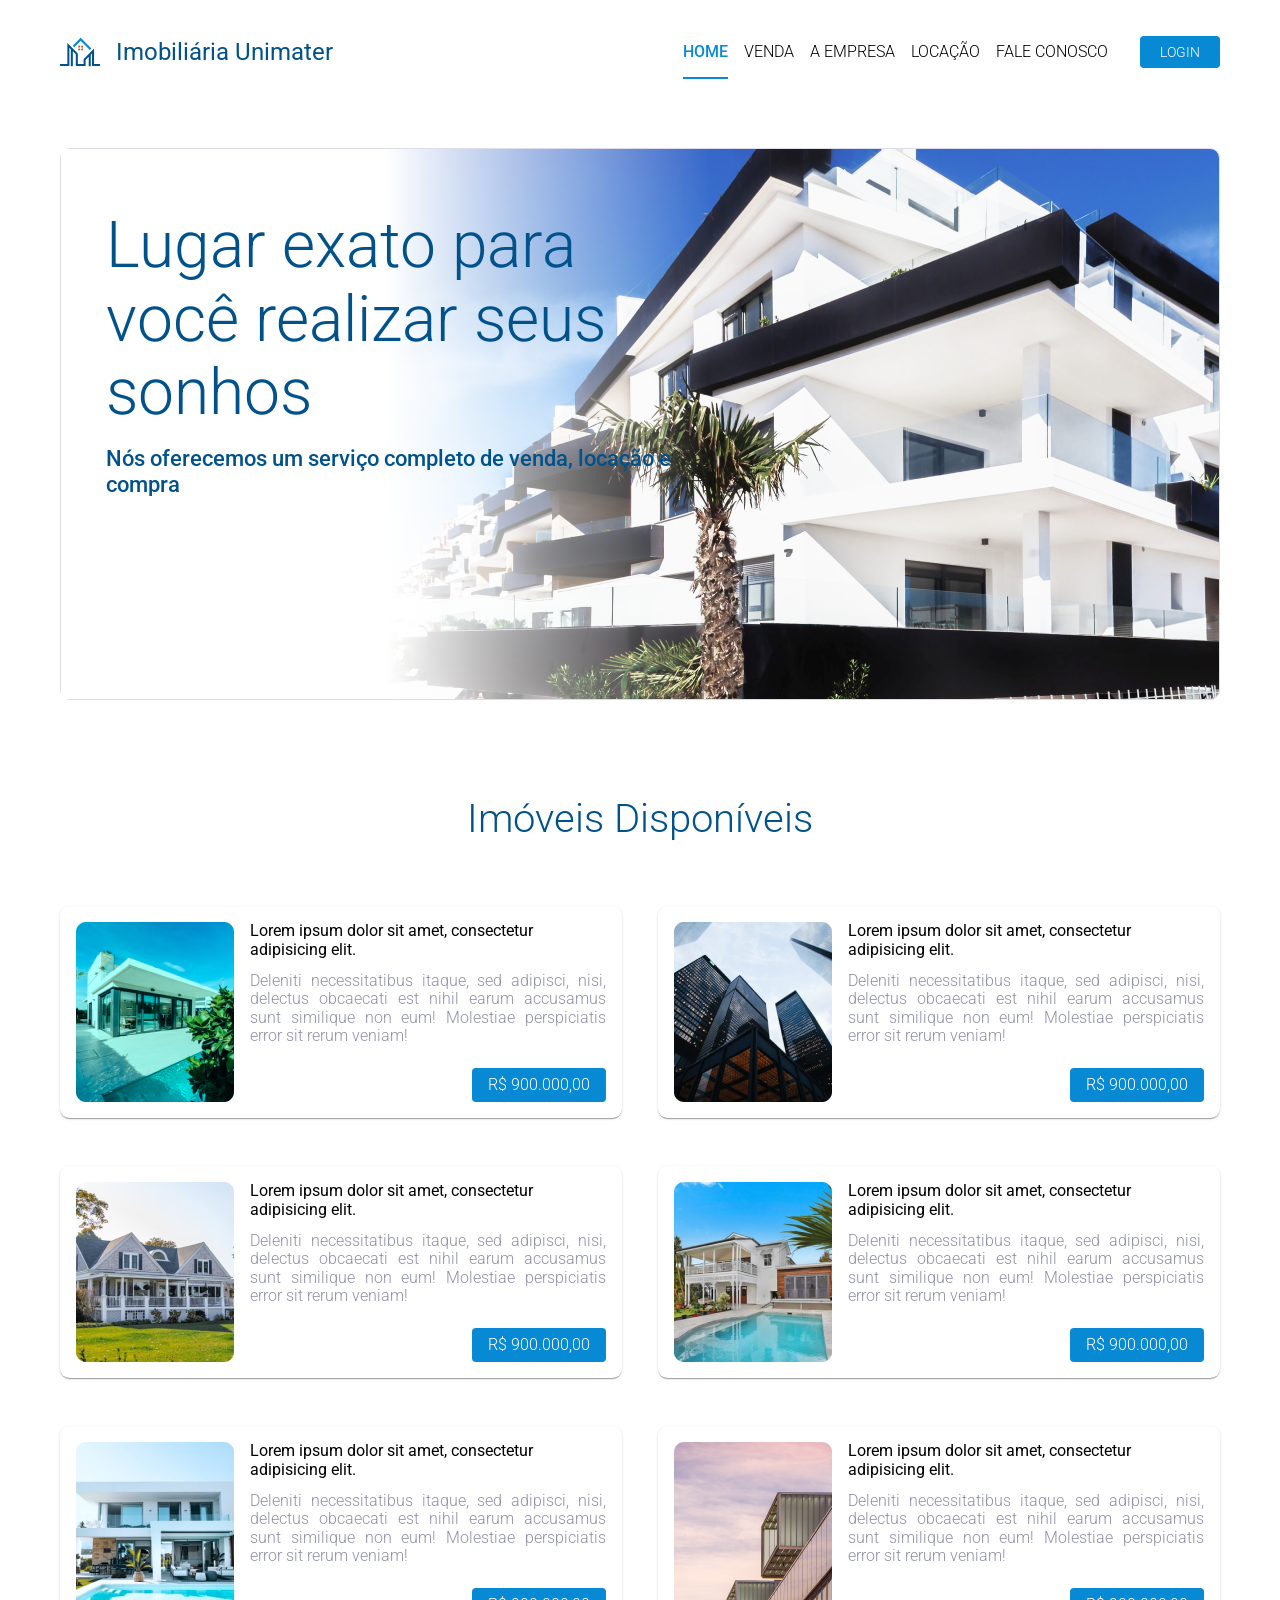
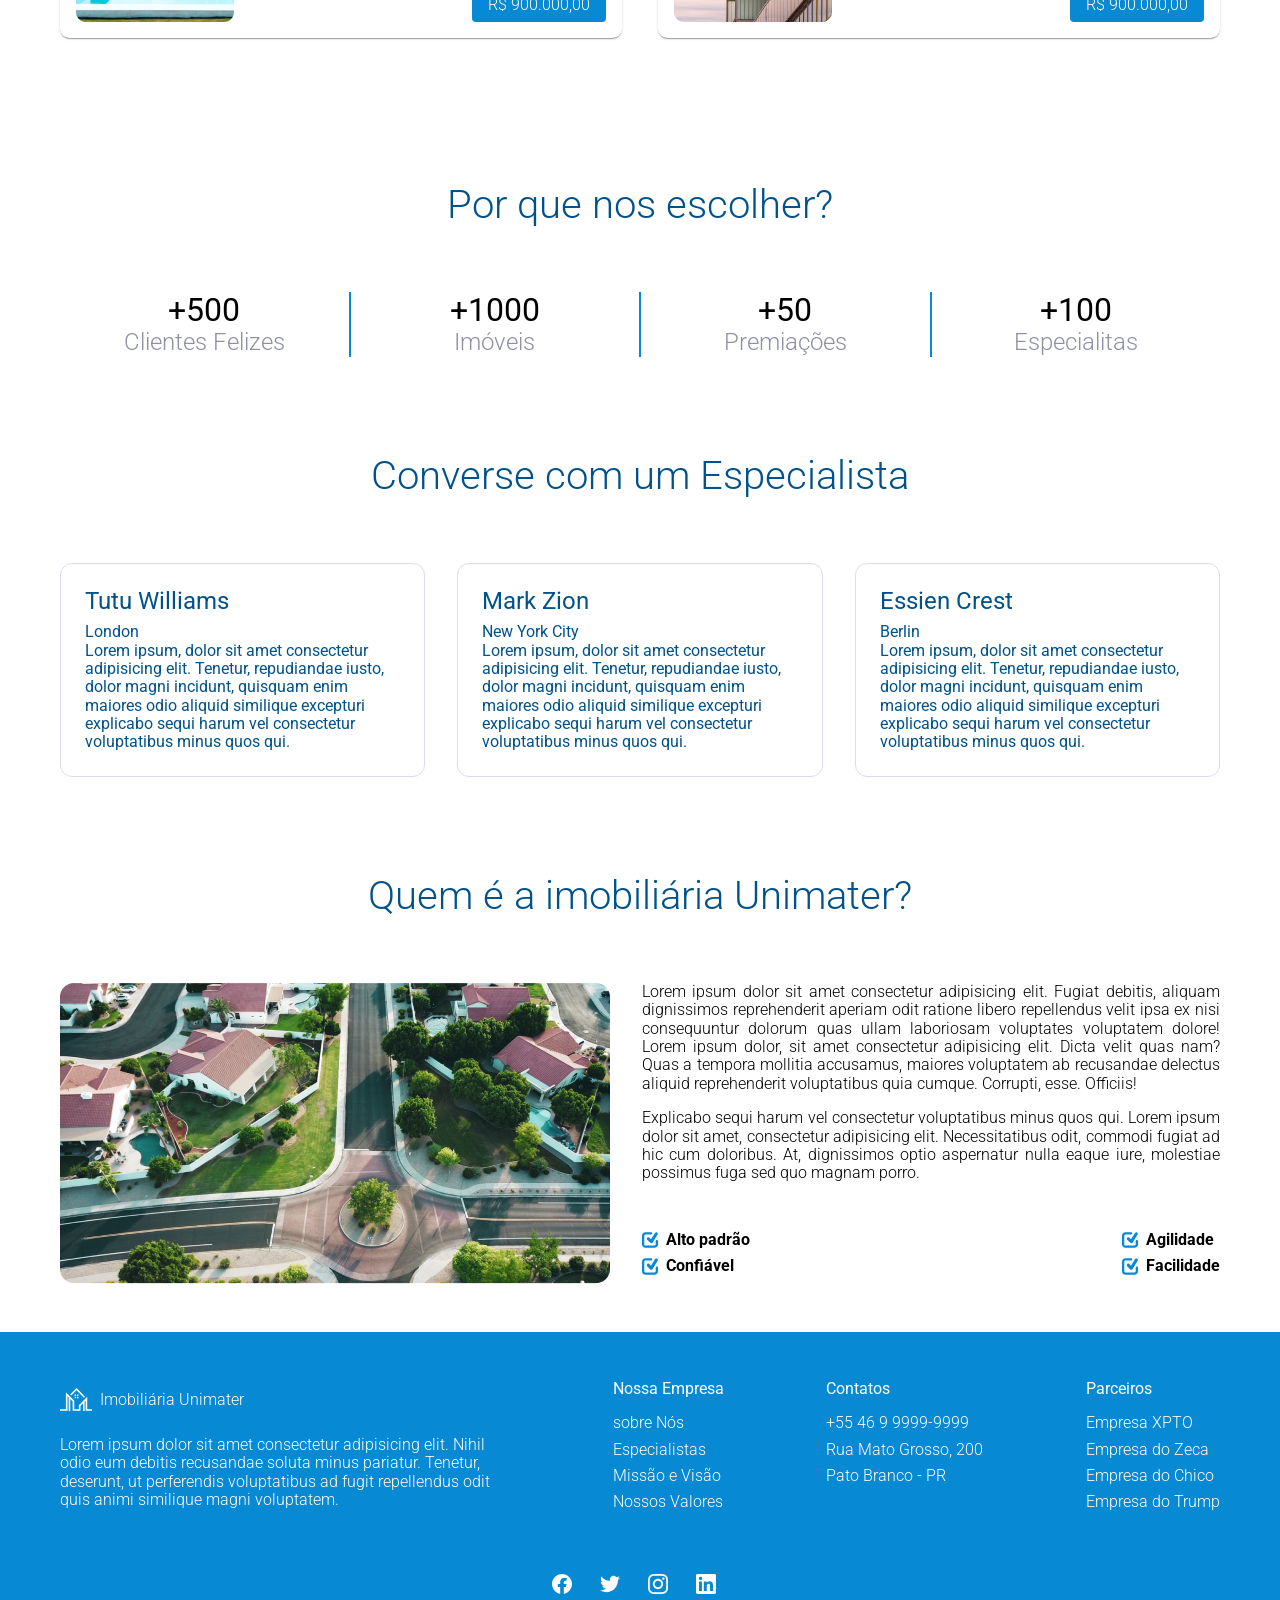
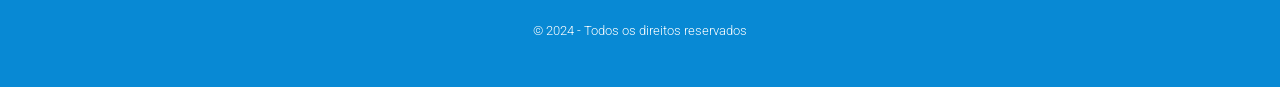
<file: imovel-site/index.html>
<!DOCTYPE html>
<html lang="pt-br">

<head>
    <meta charset="UTF-8">
    <meta name="viewport" content="width=device-width, initial-scale=1.0">
    <title>Imobiliária Unimater</title>

    <!-- Google fontes -->
    <link href="https://fonts.googleapis.com/css2?family=Roboto:wght@300;400;500;700&display=swap" rel="stylesheet" />

    <!-- CSS Normalize - Normaliza minha pagina deixando igual em qualquer navegador -->
    <link rel="stylesheet" href="./assets/css/normalize.css" />

    <!-- CSS Custom -->
    <link rel="stylesheet" href="./assets/css/style.css" />

</head>

<body>
    <header>
        <div class="container">
            <div class="brand">
                <img src="./assets/img/logo_imobiliaria.svg" alt="" />
                <h1>Imobiliária Unimater</h1>
            </div>
            <nav>
                <ul>
                    <li><a href="#" class="active">Home</a></li>
                    <li><a href="#">Venda</a></li>
                    <li><a href="#">A Empresa</a></li>
                    <li><a href="#">Locação</a></li>
                    <li><a href="#">Fale conosco</a></li>
                    <li><button>Login</button></li>
                </ul>
            </nav>
        </div>
    </header>

    <main>
        <div class="container">
            <section id="banner">
                <div class="banner-content">
                    <h3 class="banner-body1">Lugar exato para você realizar seus sonhos</h3>
                    <h3 class="banner-body2">Nós oferecemos um serviço completo de venda, locação e compra</h3>
                </div>
            </section>
            <section id="cards">
                <h2>Imóveis Disponíveis</h2>
                <div class="cards-content">

                    <div class="card">
                        <img src="./assets/img/thumb1.png" />
                        <div class="card-content">
                            <h4>Lorem ipsum dolor sit amet, consectetur adipisicing elit.</h4>
                            <p> Deleniti necessitatibus itaque, sed adipisci, nisi, delectus obcaecati est nihil earum
                                accusamus sunt similique non eum! Molestiae perspiciatis error sit rerum veniam!</p>
                            <div class="card-price">
                                <p>R$ 900.000,00</p>
                            </div>
                        </div>
                    </div>

                    <div class="card">
                        <img src="./assets/img/thumb2.png" />
                        <div class="card-content">
                            <h4>Lorem ipsum dolor sit amet, consectetur adipisicing elit.</h4>
                            <p> Deleniti necessitatibus itaque, sed adipisci, nisi, delectus obcaecati est nihil earum
                                accusamus sunt similique non eum! Molestiae perspiciatis error sit rerum veniam!</p>
                            <div class="card-price">
                                <p>R$ 900.000,00</p>
                            </div>
                        </div>
                    </div>

                    <div class="card">
                        <img src="./assets/img/thumb3.png" />
                        <div class="card-content">
                            <h4>Lorem ipsum dolor sit amet, consectetur adipisicing elit.</h4>
                            <p> Deleniti necessitatibus itaque, sed adipisci, nisi, delectus obcaecati est nihil earum
                                accusamus sunt similique non eum! Molestiae perspiciatis error sit rerum veniam!</p>
                            <div class="card-price">
                                <p>R$ 900.000,00</p>
                            </div>
                        </div>
                    </div>

                    <div class="card">
                        <img src="./assets/img/thumb4.png" />
                        <div class="card-content">
                            <h4>Lorem ipsum dolor sit amet, consectetur adipisicing elit.</h4>
                            <p> Deleniti necessitatibus itaque, sed adipisci, nisi, delectus obcaecati est nihil earum
                                accusamus sunt similique non eum! Molestiae perspiciatis error sit rerum veniam!</p>
                            <div class="card-price">
                                <p>R$ 900.000,00</p>
                            </div>
                        </div>
                    </div>

                    <div class="card">
                        <img src="./assets/img/thumb5.png" />
                        <div class="card-content">
                            <h4>Lorem ipsum dolor sit amet, consectetur adipisicing elit.</h4>
                            <p> Deleniti necessitatibus itaque, sed adipisci, nisi, delectus obcaecati est nihil earum
                                accusamus sunt similique non eum! Molestiae perspiciatis error sit rerum veniam!</p>
                            <div class="card-price">
                                <p>R$ 900.000,00</p>
                            </div>
                        </div>
                    </div>

                    <div class="card">
                        <img src="./assets/img/thumb6.png" />
                        <div class="card-content">
                            <h4>Lorem ipsum dolor sit amet, consectetur adipisicing elit.</h4>
                            <p> Deleniti necessitatibus itaque, sed adipisci, nisi, delectus obcaecati est nihil earum
                                accusamus sunt similique non eum! Molestiae perspiciatis error sit rerum veniam!</p>
                            <div class="card-price">
                                <p>R$ 900.000,00</p>
                            </div>
                        </div>
                    </div>

                </div>
            </section>
            <section id="reasons">
                <h2>Por que nos escolher?</h2>

                <div class="reasons-content">

                    <div class="reason">
                        <p class="reason-value">+500</p>
                        <p class="reason-label">Clientes Felizes</p>
                    </div>

                    <div class="reason">
                        <p class="reason-value">+1000</p>
                        <p class="reason-label">Imóveis</p>
                    </div>

                    <div class="reason">
                        <p class="reason-value">+50</p>
                        <p class="reason-label">Premiações</p>
                    </div>

                    <div class="reason">
                        <p class="reason-value">+100</p>
                        <p class="reason-label">Especialitas</p>
                    </div>

                </div>
            </section>
            <section id="specialists">
                <h2>Converse com um Especialista</h2>

                <div class="specialists-content">
                    <div class="specialist">
                        <h4>Tutu Williams</h4>
                        <p>London</p>
                        <p class="specialist-detail">Lorem ipsum, dolor sit amet consectetur adipisicing elit. Tenetur,
                            repudiandae iusto, dolor magni incidunt, quisquam enim maiores odio aliquid similique
                            excepturi explicabo sequi harum vel consectetur voluptatibus minus quos qui.</p>
                    </div>

                    <div class="specialist">
                        <h4>Mark Zion</h4>
                        <p>New York City</p>
                        <p class="specialist-detail">Lorem ipsum, dolor sit amet consectetur adipisicing elit. Tenetur,
                            repudiandae iusto, dolor magni incidunt, quisquam enim maiores odio aliquid similique
                            excepturi explicabo sequi harum vel consectetur voluptatibus minus quos qui.</p>
                    </div>


                    <div class="specialist">
                        <h4>Essien Crest</h4>
                        <p>Berlin</p>
                        <p class="specialist-detail">Lorem ipsum, dolor sit amet consectetur adipisicing elit. Tenetur,
                            repudiandae iusto, dolor magni incidunt, quisquam enim maiores odio aliquid similique
                            excepturi explicabo sequi harum vel consectetur voluptatibus minus quos qui.</p>
                    </div>
                </div>

            </section>
            <section id="values">
                <h2>Quem é a imobiliária Unimater?</h2>

                <div class="values-content">
                    <img src="assets/img/place-company.png" alt="">
                    
                    <div class="value">
                        <div class="value-text">
                            <p>Lorem ipsum dolor sit amet consectetur adipisicing elit. Fugiat debitis, aliquam dignissimos reprehenderit aperiam odit ratione libero repellendus velit ipsa ex nisi consequuntur dolorum quas ullam laboriosam voluptates voluptatem dolore! Lorem ipsum dolor, sit amet consectetur adipisicing elit. Dicta velit quas nam? Quas a tempora mollitia accusamus, maiores voluptatem ab recusandae delectus aliquid reprehenderit voluptatibus quia cumque. Corrupti, esse. Officiis!</p>
                            <p>Explicabo sequi harum vel consectetur voluptatibus minus quos qui. Lorem ipsum dolor sit amet, consectetur adipisicing elit. Necessitatibus odit, commodi fugiat ad hic cum doloribus. At, dignissimos optio aspernatur nulla eaque iure, molestiae possimus fuga sed quo magnam porro.</p>
                        </div>

                        <div class="value-detail">
                            <div class="bullet-groups">
                                <div class="bullet-group" >
                                    <div>
                                        <img src="assets/img/bullet-values.svg" alt="">
                                        <p><b>Alto padrão</b></p>
                                    </div>
                                    <div>
                                        <img src="assets/img/bullet-values.svg" alt="">
                                        <p><b>Confiável</b></p>
                                    </div>
                                </div>
                                <div class="bullet-group">
                                    <div>
                                        <img src="assets/img/bullet-values.svg" alt="">
                                        <p><b>Agilidade</b></p>
                                    </div>
                                    <div>
                                        <img src="assets/img/bullet-values.svg" alt="">
                                        <p><b>Facilidade</b></p>
                                    </div>
                                </div>
                            </div>
                        </div>  
                    </div>
                </div>
            </section>
        </div>
    </main>

    <footer>
        <div class="container">
            <div class="footer-content">
                <div class="footer-company">
                    <p class="footer-brand">
                        Imobiliária Unimater
                    </p>
                    <p>Lorem ipsum dolor sit amet consectetur adipisicing elit. Nihil odio eum debitis recusandae soluta minus pariatur. Tenetur, deserunt, ut perferendis voluptatibus ad fugit repellendus odit quis animi similique magni voluptatem.</p>
                </div>

                <div class="footer-menu">
                    <p class="footer-menu-title">Nossa Empresa</p>
                    <ul>
                        <li><a href="#">sobre Nós</a></li>
                        <li><a href="#">Especialistas</a></li>
                        <li><a href="#">Missão e Visão</a></li>
                        <li><a href="#">Nossos Valores</a></li>
                    </ul>
                </div>
                <div class="footer-menu">
                    <p class="footer-menu-title">Contatos</p>
                    <ul>
                        <li>+55 46 9 9999-9999</li>
                        <li>Rua Mato Grosso, 200</li>
                        <li>Pato Branco -  PR</li>
                    </ul>
                </div>
                <div class="footer-menu">
                    <p class="footer-menu-title">Parceiros</p>
                    <ul>
                        <li><a href="#">Empresa XPTO</a></li>
                        <li><a href="#">Empresa do Zeca</a></li>
                        <li><a href="#">Empresa do Chico</a></li>
                        <li><a href="#">Empresa do Trump</a></li>
                    </ul>
                </div>

            </div>
            <div class="footer-social">
                <span class="facebook"></span>
                <span class="twitter"></span>
                <span class="instagram"></span>
                <span class="linkedin"></span>

            </div>
            <div class="footer-copyright">
                <p>&#169; 2024 - Todos os direitos reservados</p>
            </div>
        </div>

        </div>
    </footer>
</body>

</html>
</file>
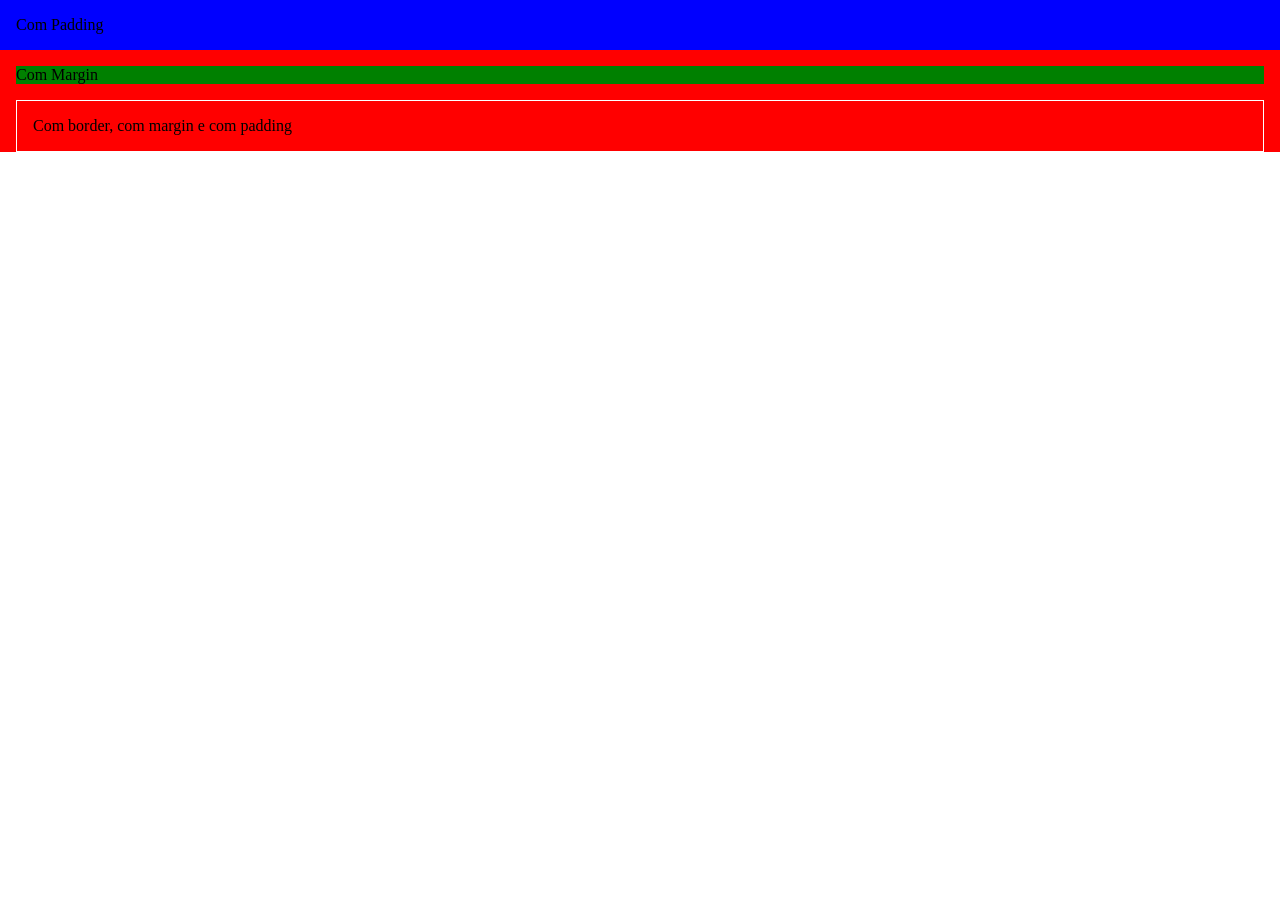
<file: introducao-css/box-model.html>
<!DOCTYPE html>
<html lang="pt-br">

<head>
    <meta charset="UTF-8">
    <meta name="viewport" content="width=device-width, initial-scale=1.0">
    <title>Box Model</title>
    <style>
        * {
            padding: 0;
            margin: 0;
        }

        .wrapper {
            background-color: red;
        }

        .com-padding {
            background-color: blue;
            padding: 1rem;
        }

        .com-margin {
            background-color: green;
            margin: 1rem;
        }

        .com-borda {
            border: 1px solid white;
            margin: 1rem;
            padding: 1rem;
        }
    </style>
</head>

<body>

    <div class="wrapper">
        <div class="com-padding">
            <p>Com Padding</p>
        </div>
        <div class="com-margin">
            <p>Com Margin</p>
        </div>
        <div class="com-borda">
            <p>Com border, com margin e com padding</p>
        </div>
    </div>

</body>

</html>
</file>
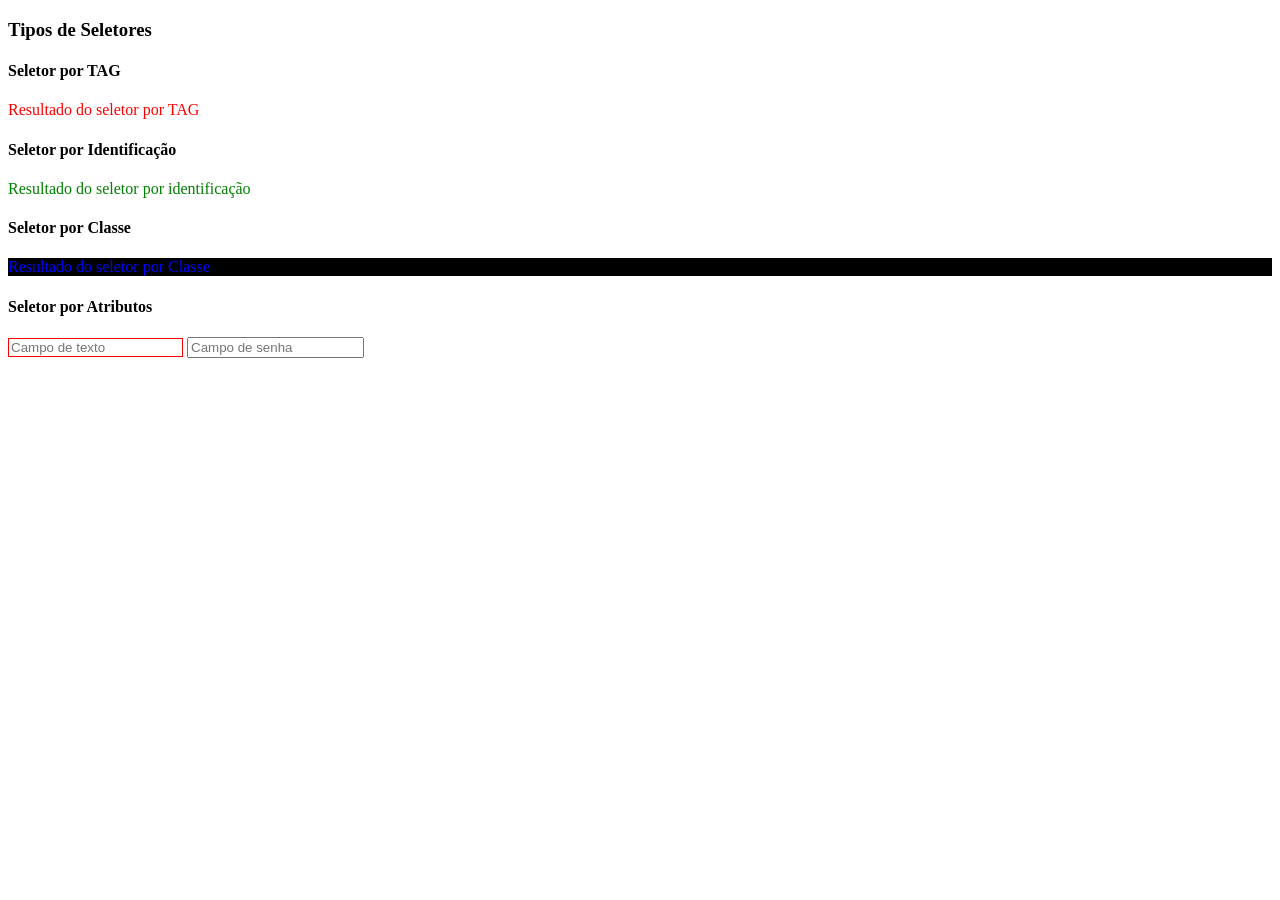
<file: introducao-css/seletores.html>
<!DOCTYPE html>
<html lang="en">

<head>
    <meta charset="UTF-8">
    <meta name="viewport" content="width=device-width, initial-scale=1.0">
    <title>Seletores, Propriedades e Valores</title>

    <style>
        p {
            color: red;
        }

        #titulo {
            color: green;
        }

        .destaque {
            color: blue;
        }

        .fundo-preto {
            background-color: #000000;
        }

        input[type="text"] {
            border: 1px solid red;
        }
    </style>

</head>

<body>

    <h3>Tipos de Seletores</h3>

    <h4>Seletor por TAG</h4>
    <p>Resultado do seletor por TAG</p>

    <h4> Seletor por Identificação</h4>
    <p id="titulo">Resultado do seletor por identificação</p>

    <h4> Seletor por Classe</h4>
    <p class="destaque fundo-preto">Resultado do seletor por Classe</p>

    <h4> Seletor por Atributos</h4>
    <input type="text" placeholder="Campo de texto">
    <input type="password" placeholder="Campo de senha">

</body>

</html>
</file>
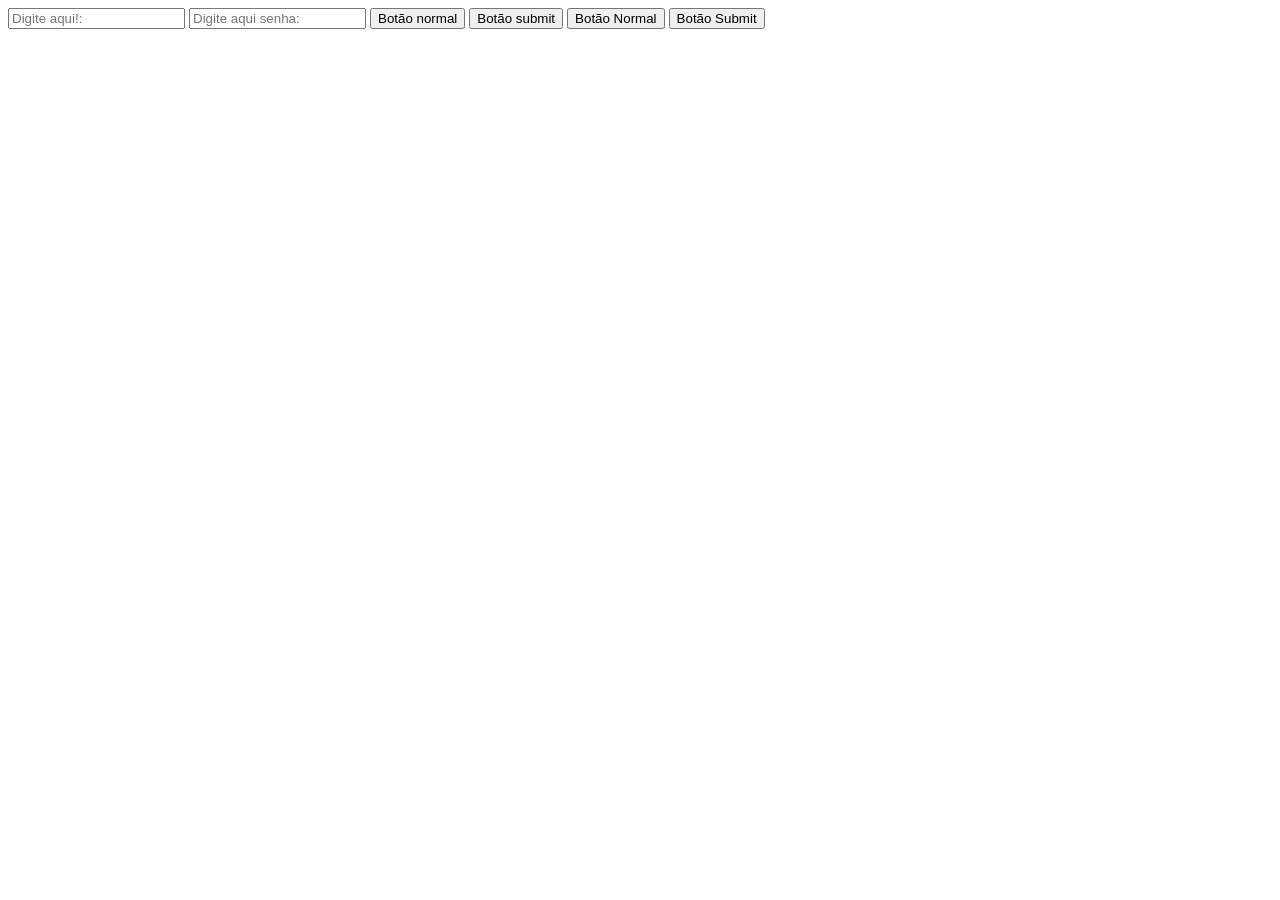
<file: introducao-html/formulario.html>
<!DOCTYPE html>
<html lang="pt-br">

<head>
    <meta charset="UTF-8">
    <meta name="viewport" content="width=device-width, initial-scale=1.0">
    <title>Formulários</title>
</head>

<body>

    <form>
        <input type="text" placeholder="Digite aqui!:">
        <input type="password" placeholder="Digite aqui senha:">

        <!-- Jeito Antigo-->
        <input type="button" value="Botão normal">
        <input type="submit" value="Botão submit">

        <!-- Jeito novo*-->
        <button>Botão Normal</button>
        <button type="submit">Botão Submit</button>
    </form>

</body>

</html>
</file>
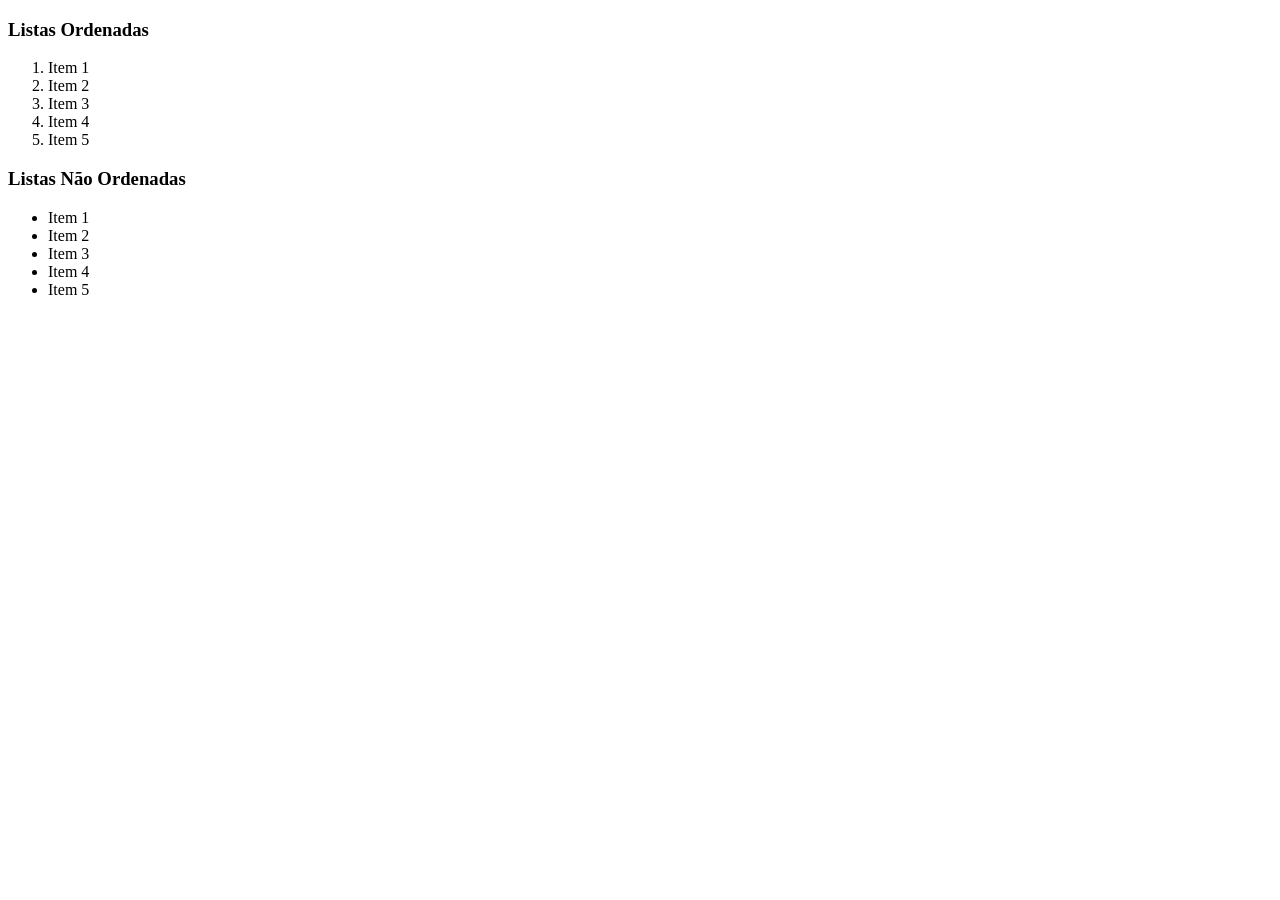
<file: introducao-html/listas.html>
<!DOCTYPE html>
<html lang="pt-br">

<head>
    <meta charset="UTF-8">
    <meta name="viewport" content="width=device-width, initial-scale=1.0">
    <title>Listas</title>
</head>

<body>

    <h3>Listas Ordenadas</h3>
    <ol>
        <li>Item 1</li>
        <li>Item 2</li>
        <li>Item 3</li>
        <li>Item 4</li>
        <li>Item 5</li>
    </ol>


    <h3>Listas Não Ordenadas</h3>

    <ul>
        <li>Item 1</li>
        <li>Item 2</li>
        <li>Item 3</li>
        <li>Item 4</li>
        <li>Item 5</li>
    </ul>

</body>

</html>
</file>
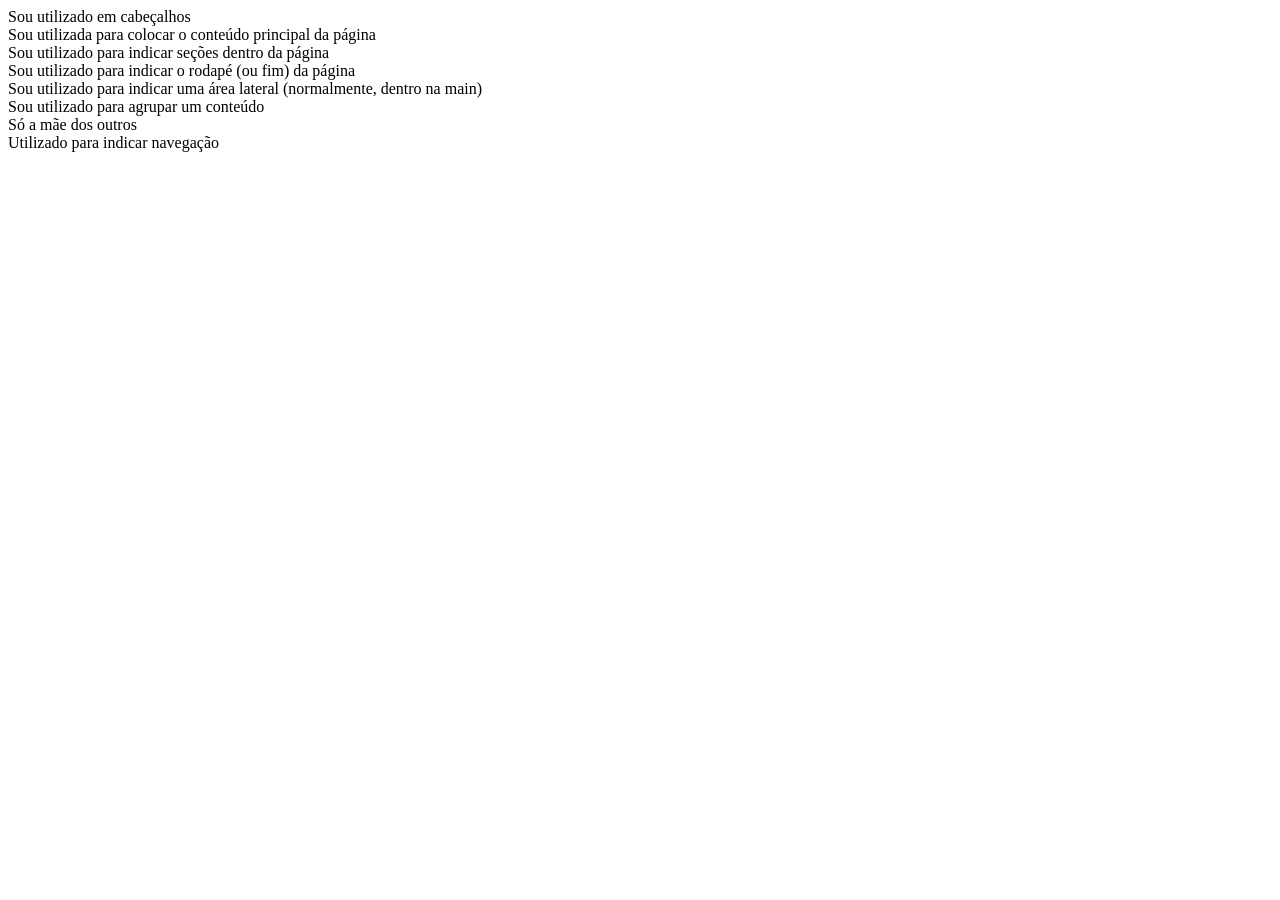
<file: introducao-html/semanticos.html>
<!DOCTYPE html>
<html lang="pt-br">

<head>
    <meta charset="UTF-8">
    <meta name="viewport" content="width=device-width, initial-scale=1.0">
    <title>Tags Semânticas</title>
</head>

<body>

    <header>
        Sou utilizado em cabeçalhos
    </header>
    <main>
        Sou utilizada para colocar o conteúdo principal da página
    </main>
    <section>
        Sou utilizado para indicar seções dentro da página
    </section>
    <footer>
        Sou utilizado para indicar o rodapé (ou fim) da página
    </footer>
    <aside>
        Sou utilizado para indicar uma área lateral (normalmente, dentro na main)
    </aside>
    <article>
        Sou utilizado para agrupar um conteúdo
    </article>
    <div>
        Só a mãe dos outros
    </div>
    <nav>
        Utilizado para indicar navegação
    </nav>

</body>

</html>
</file>
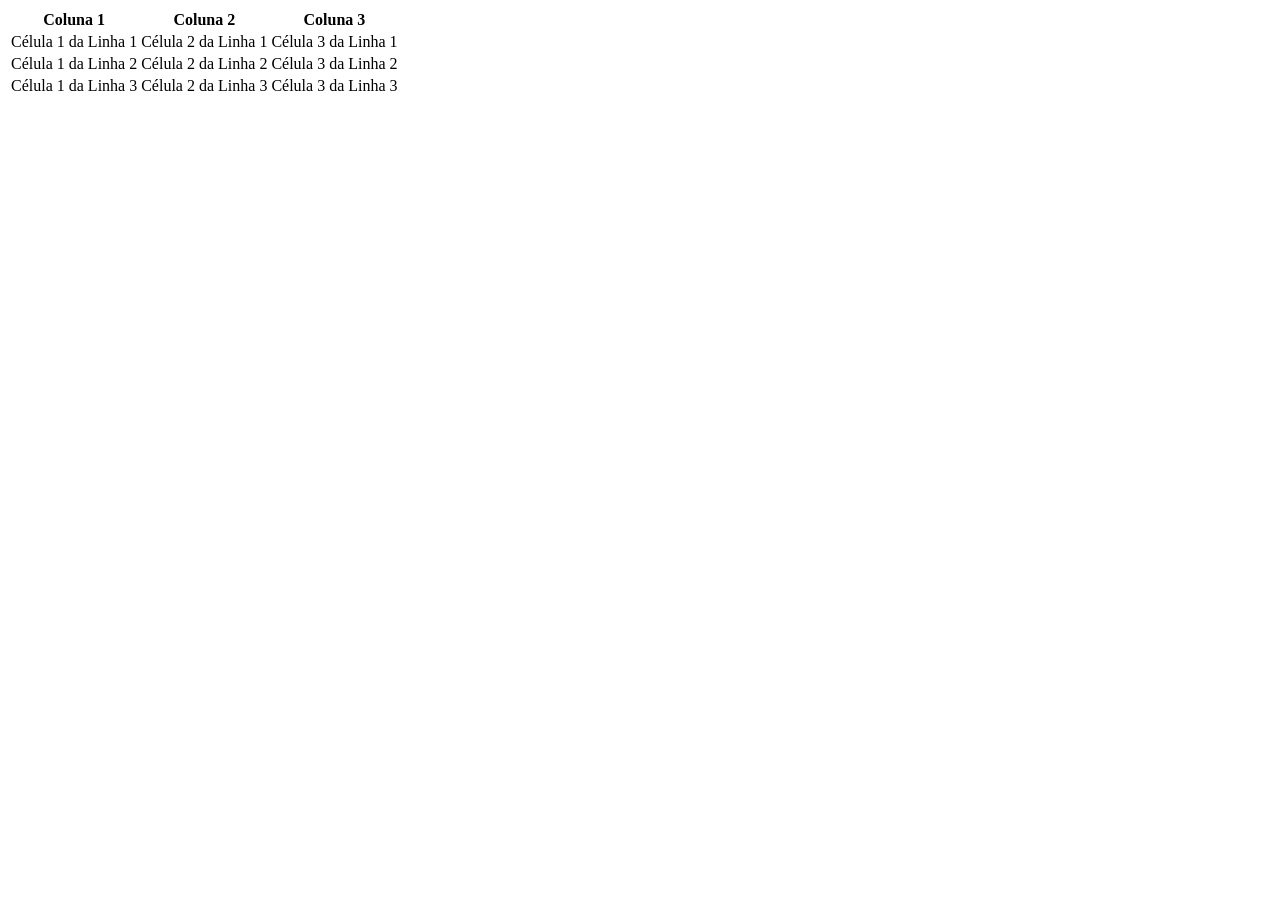
<file: introducao-html/tabelas.html>
<!DOCTYPE html>
<html lang="pt-br">

<head>
    <meta charset="UTF-8">
    <meta name="viewport" content="width=device-width, initial-scale=1.0">
    <title>Tabelas</title>
</head>

<body>

    <table>
        <thead>
            <tr>
                <th>Coluna 1</th>
                <th>Coluna 2</th>
                <th>Coluna 3</th>
            </tr>
        </thead>
        <tbody>
            <tr>
                <td>Célula 1 da Linha 1</td>
                <td>Célula 2 da Linha 1</td>
                <td>Célula 3 da Linha 1</td>
            </tr>
            <tr>
                <td>Célula 1 da Linha 2</td>
                <td>Célula 2 da Linha 2</td>
                <td>Célula 3 da Linha 2</td>
            </tr>
            <tr>
                <td>Célula 1 da Linha 3</td>
                <td>Célula 2 da Linha 3</td>
                <td>Célula 3 da Linha 3</td>
            </tr>
        </tbody>
    </table>

</body>

</html>
</file>
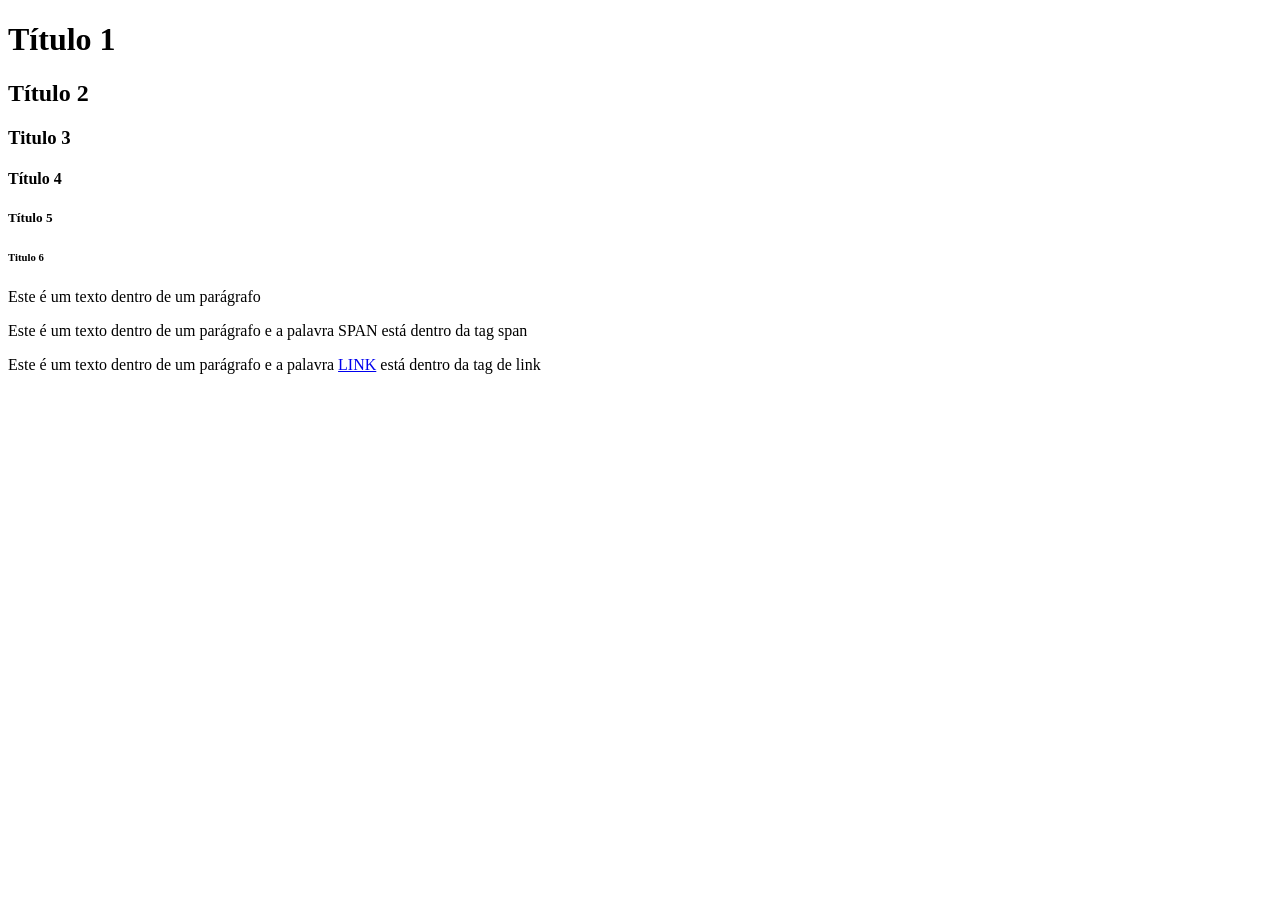
<file: introducao-html/textos.html>
<!DOCTYPE html>
<html lang="pt-br">

<head>
    <meta charset="UTF-8">
    <meta name="viewport" content="width=device-width, initial-scale=1.0">
    <title>Textos</title>
</head>

<body>

    <h1>Título 1</h1>
    <h2>Título 2</h2>
    <h3>Titulo 3</h3>
    <h4>Título 4</h4>
    <h5>Título 5</h5>
    <h6>Titulo 6</h6>

    <p>Este é um texto dentro de um parágrafo</p>
    <p>Este é um texto dentro de um parágrafo e a palavra <span>SPAN</span> está dentro da tag span</p>
    <p>Este é um texto dentro de um parágrafo e a palavra <a href="http://www.uol.com.br">LINK</a> está dentro da tag de
        link</p>

</body>

</html>
</file>
<file: imovel-site/assets/css/style.css>
* {
    margin: 0;
    padding: 0;
}

body {
    font-family: Roboto, sans-serif;
}

.container {
    max-width: 1160px;
    margin: 0 auto;
}

header {
    /* T R B L */
    padding: 1.25rem 1.25rem 0 1.25rem;
}

header .container {
    display: flex;
    flex-direction: row;
    /*alinha horizontalmente com espaço eles */
    justify-content: space-between;
    /*Alinha ao centro verticalmente*/
    align-items: center;
}

header .brand {
    display: flex;
    gap: 1rem;

}

header .brand img {
    width: 2.5rem;
}

header .brand h1 {
    font-size: 1.5rem;
    color: #01528a;
    font-weight: 400;
    line-height: 2rem;
}

header nav {}

header nav ul {
    display: flex;
    list-style-type: none;
    gap: 1rem;
}

header nav li {
    font-weight: 300;
    line-height: 2rem;
}

header nav a {
    text-decoration: none;
    color: #000000;
    text-transform: uppercase;
    padding-bottom: 1rem;
}

header nav a:hover,
header nav a.active {
    color: #0889d4;
}

header nav a.active {
    font-weight: 500;
    border-bottom: 2px solid #0889d4;
}

header nav button {
    background-color: #0889d4;
    color: #ffffff;
    border: none;
    text-transform: uppercase;
    font-weight: 300;
    font-size: 0.875rem;
    padding: 0.5rem 1.25rem;
    border-radius: 0.25rem;
    margin-left: 1rem;
}

main {}

#banner {
    height: 550px;
    border: 1px solid #dcdceb;
    background-color: #ffffff;
    border-radius: 0.625rem;
    color: #01528a;
    background-image: url('../img/background-house.png');
    background-repeat: no-repeat;
    background-position: right;
}

#banner .banner-content {
    width: 650px;
    height: 100%;
    background: linear-gradient(270deg, rgba(255, 255, 255, 0), #ffffff 50%);
}

#banner h3 {
    margin: 0;
}

#banner .banner-body1 {
    padding: 3.75rem 0 0 2.8rem;
    font-size: 4rem;
    font-weight: 300;

}

#banner .banner-body2 {
    margin-top: 1rem;
    margin-left: 2.8rem;
    font-weight: 500;
    font-size: 1.4rem;
}

section {
    margin-top: 4rem;
}

section h2 {
    /* T/B L/R*/
    padding: 2rem 0;
    font-weight: 300;
    text-align: center;
    font-size: 2.5rem;
    color: #01528a;
    margin: 2rem 0;
}

#cards {}

#cards .cards-content {
    display: flex;
    flex-wrap: wrap;
    justify-content: space-between;
}

#cards .card {
    width: 530px;
    display: flex;
    gap: 1rem;
    box-shadow: rgb(0 0 0 / 20%) 0 2px 1px -1px, rgb(0 0 0 / 14%) 0 1px 1px 0, rgb(0 0 0 / 12%) 0 1px 3px 0;
    border-radius: 0.6rem;
    margin-bottom: 3rem;
    padding: 1rem;
    position: relative;
}

#cards .card img {
    width: 160px;
    height: 180px;
}

#cards .card h4 {
    font-weight: 400;
    margin-bottom: 0.8rem;
}

#cards .card p {
    font-weight: 300;
    text-align: justify;
    color: #8f90a6;
    max-height: 4.5rem;
    overflow: hidden;
    margin-bottom: 1.3rem;
}

#cards .card-price {
    position: absolute;
    display: flex;
    justify-content: end;
    right: 1rem;
    bottom: 1rem;
}

#cards .card-price p {
    background-color: #0889d4;
    color: #fff;
    font-size: 1rem;
    border-radius: 0.25rem;
    padding: 0.5rem 1rem;
    margin: 0;
}

#reasons {}

#reasons .reasons-content {
    display: flex;
    justify-content: space-between;
}

#reasons .reason {
    border-left: 2px solid #0889d4;
    width: 100%;

}

#reasons .reason:first-of-type {
    border-left: none;
}

#reasons .reason p {
    text-align: center;
}

#reasons .reason-value {
    font-size: 2rem;
}

#reasons .reason-label {
    font-size: 1.5rem;
    font-weight: 300;
    color: #8f90a6;
}

#specialists {}

#specialists .specialists-content {
    display: flex;
    justify-content: space-between;
    gap: 2rem;
}

#specialists .specialist {
    width: 100%;
    border: 1.5px solid #dcdceb;
    border-radius: 0.75rem;
    padding: 1.5rem;
    color: #01528a
}

#specialists h4 {
    font-size: 1.5rem;
    font-weight: 400;
    margin-bottom: 0.5rem;
}

#specialist p{
    font-size: 0.8rem;
    font-weight: 300;
}

#specialist .specialists-detail{
    color: #000;
    font-size: 1rem;
    font-weight: 300;
    text-align: justify;
    padding-top: 1rem;
}

#values{
}

#values .values-content{
    display: flex;
    column-gap: 2rem;
    text-align: justify;
}

#values .value {
    display: flex;
    flex-direction: column;
    row-gap: 3rem;
    justify-content: flex-start;

}
#values .value .value-text{
    display: flex;
    flex-direction: column;
    row-gap: 1rem;
    font-weight: 300;
    justify-content: flex-start;
}

#values .values-content .value-detail .bullet-groups{
    display: flex;
    justify-content: space-between;
}

#values .values-content .value-detail .bullet-groups .bullet-group{
    display: flex;
    flex-direction: column;
    row-gap: 0.5rem;
}

#values .values-content .value-detail div{
    display: flex;
    flex-direction: row;
    column-gap: 0.5rem;
}

footer{
    color: #fff;
    background-color: #0889d4;
}

footer .container{
    margin-top: 3rem;
    padding: 3rem 0;
}

footer .footer-content{
    display: flex;
    justify-content: space-between;
    gap: 1rem;  
}
footer .footer-company{
    width: 450px;
}
footer .footer-brand{
    background-image: url('../img/logo_imobiliaria_branca.svg');
    background-repeat: no-repeat;
    background-position-y: center;
    background-size: 2rem;
    padding-left: 2.5rem;
    line-height: 2.5rem;
    font-size: 1.5rem;
    font-weight: 300;
    margin-bottom: 1rem;
}

footer .footer-company p{
    font-size: 1rem;
    font-weight: 300;

}

footer .footer-menu{
    font-size: 1rem;
    font-weight: 300;
}

footer .footer-menu ul{
    list-style-type: none;
    margin-top: 1rem;
    
}

footer .footer-menu li {
    margin-bottom: 0.5rem;
}

footer .footer-menu a{
    text-decoration: none;
    color: #fff;
}

footer .footer-menu a:hover{
    text-decoration: underline;
}

footer .footer-menu-title{
    font-weight: 400;
}

footer .footer-social{
    display: flex;
    justify-content: center;
    padding-top: 3rem;
    gap: 1rem;
}

footer .footer-social span{
    background-repeat: no-repeat;
    background-position-y: center;
    background-size: 1.25rem;
    padding: 1rem;


}

footer .footer-social .facebook{
    background-image: url('../img/icon-facebook.svg');
}
footer .footer-social .twitter{
    background-image: url('../img/icon-twitter.svg');
}
footer .footer-social .instagram{
    background-image: url('../img/icon-instagram.svg');
}
footer .footer-social .linkedin{
    background-image: url('../img/icon-linkedin.svg');
}

footer .footer-copyright{
    font-weight: 300;
    text-align: center;
    font-size: 0.8rem;
    margin-top: 1.5rem;
}
</file>
